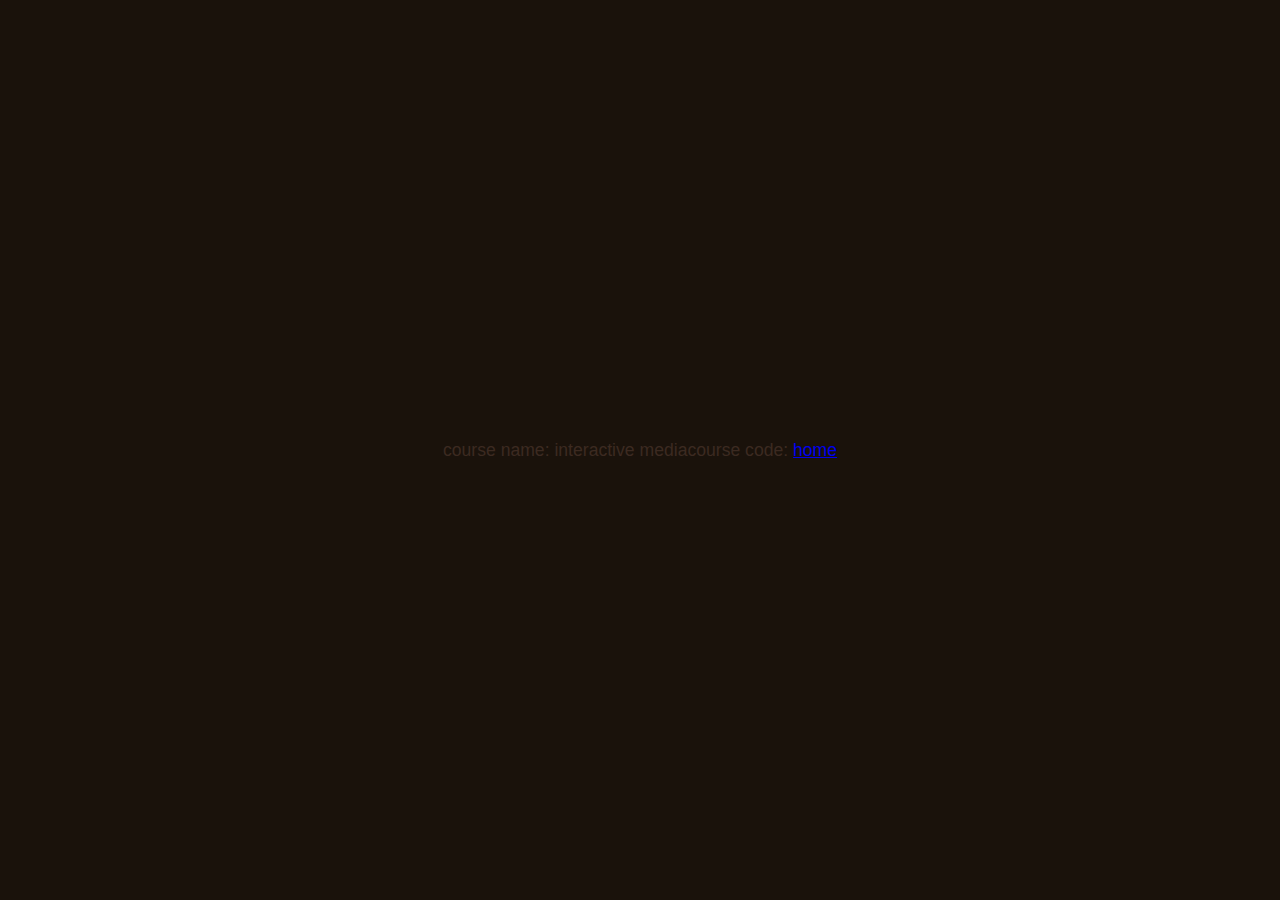
<file: Week4/index.html>
<!DOCTYPE html>
<html lang="en">
  <head>
    <meta charset="UTF-8" />
    <meta name="viewport" content="width=device-width, initial-scale=1.0" />
    <title>WEEK 4 LAYOUTS</title>
    <link rel="stylesheet" href="reset.css" />
    <link rel="stylesheet" href="style.css" />
  </head>
  <body>
    <p>course name: <span>interactive media</span></p>
    <p>course code: <a href="#">home</a></p>
  </body>
</html>
</file>
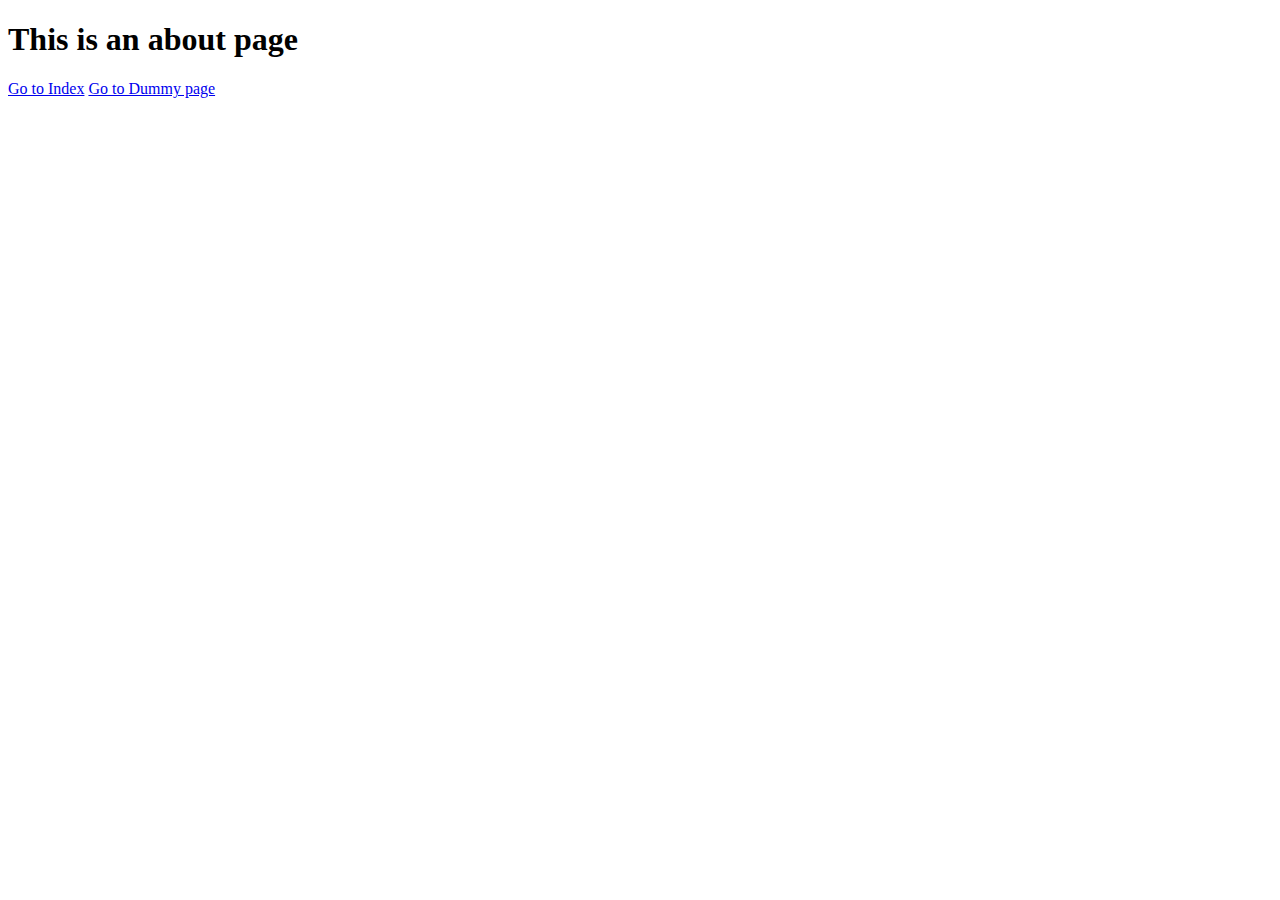
<file: Week2/about.html>
<!DOCTYPE html>
<html lang="en">
  <head>
    <meta charset="UTF-8" />
    <meta name="viewport" content="width=device-width, initial-scale=1.0" />
    <title>About Page</title>
  </head>
  <body>
    <h1>This is an about page</h1>
    <a href="index.html">Go to Index</a>
    <a href="DUMMY/dummy.html">Go to Dummy page</a>
  </body>
</html>
</file>
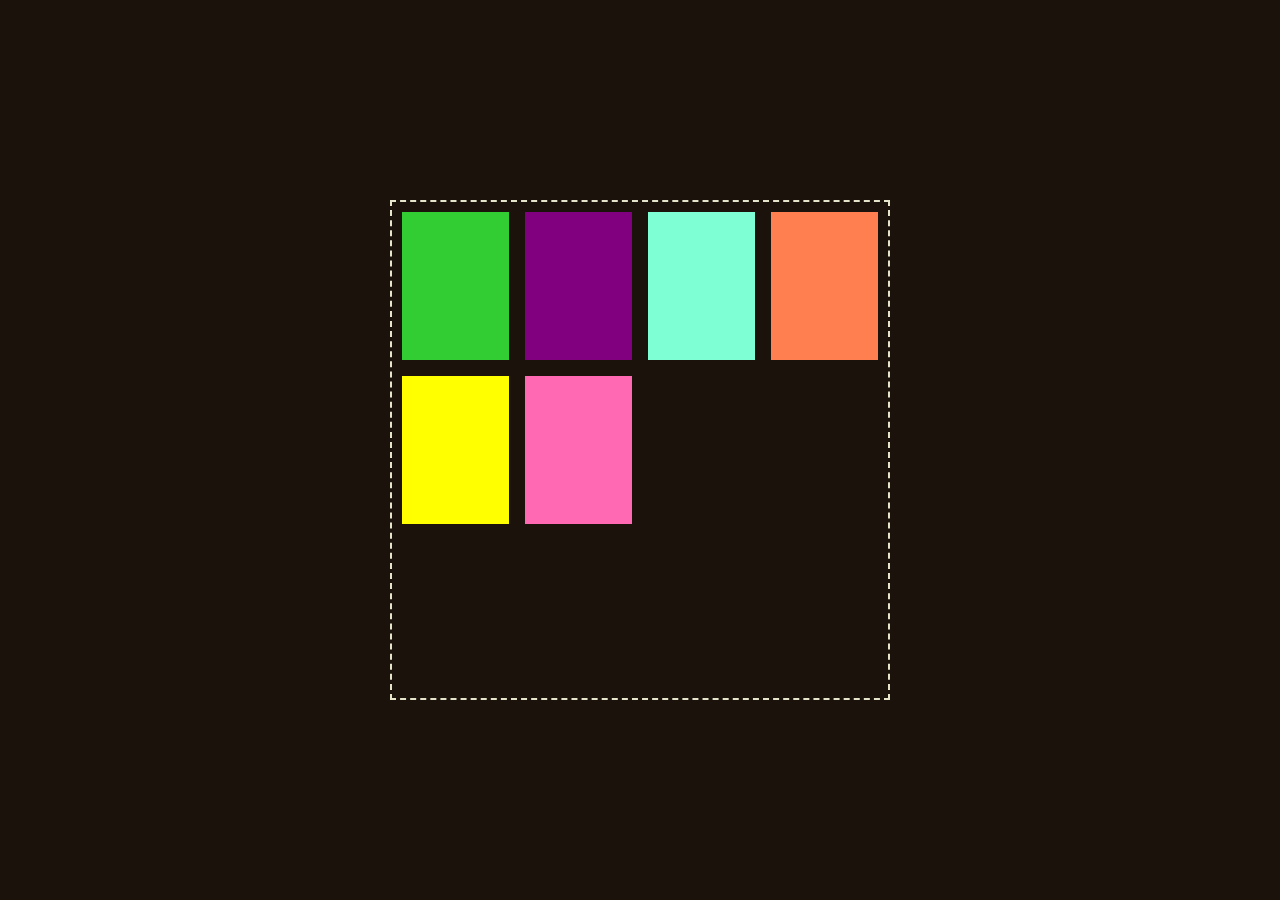
<file: Week4/boxgrid.html>
<!DOCTYPE html>
<html lang="en">
  <head>
    <meta charset="UTF-8" />
    <meta name="viewport" content="width=device-width, initial-scale=1.0" />
    <title>Document</title>
    <link rel="preconnect" href="https://fonts.googleapis.com" />
    <link rel="preconnect" href="https://fonts.gstatic.com" crossorigin />
    <link
      href="https://fonts.googleapis.com/css2?family=Luckiest+Guy&family=Space+Grotesk&display=swap"
      rel="stylesheet"
    />
    <link rel="stylesheet" href="reset.css" />
    <link rel="stylesheet" href="style.css" />
  </head>
  <body>
    <div id="grid-container">
      <div id="box1"></div>
      <div id="box2"></div>
      <div id="box3"></div>
      <div id="box4"></div>
      <div id="box5"></div>
      <div id="box6"></div>
      <div id="box7"></div>
    </div>
  </body>
</html>
</file>
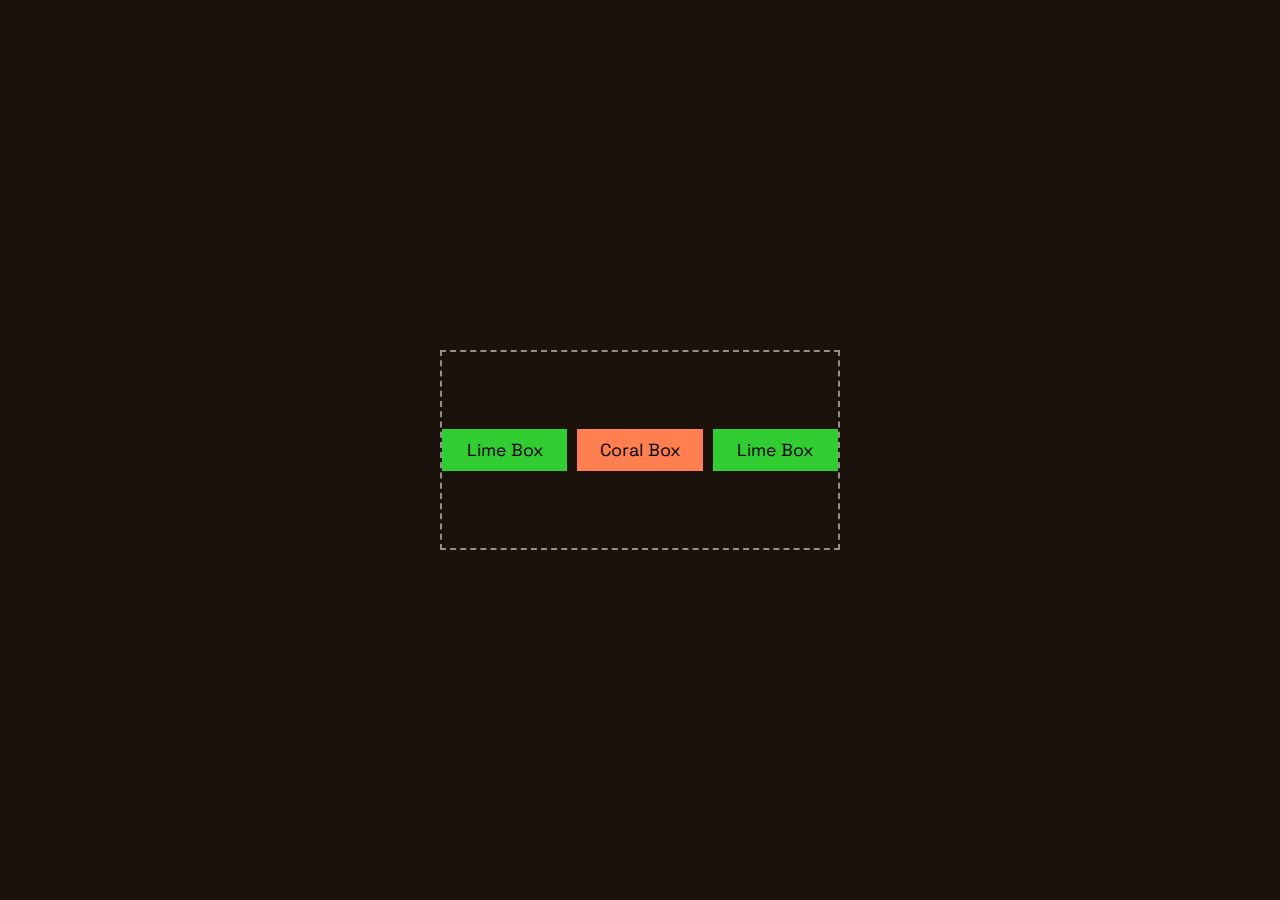
<file: Week4/flex.html>
<!DOCTYPE html>
<html lang="en">
<head>
    <meta charset="UTF-8">
    <meta name="viewport" content="width=device-width, initial-scale=1.0">
    <title>Flexbox example</title>
    <link rel="preconnect" href="https://fonts.googleapis.com" />
    <link rel="preconnect" href="https://fonts.gstatic.com" crossorigin />
    <link
      href="https://fonts.googleapis.com/css2?family=Luckiest+Guy&family=Space+Grotesk&display=swap"
      rel="stylesheet"
    />
    <link rel="stylesheet" href="reset.css" />
    <link rel="stylesheet" href="style1.css" />
</head>
<body>
    <div class="outer">
        <p class="limebox">Lime Box</p>
        <p class="coralbox">Coral Box</p>
        <p class="limebox">Lime Box</p>
    </div>
</body>
</html>
</file>
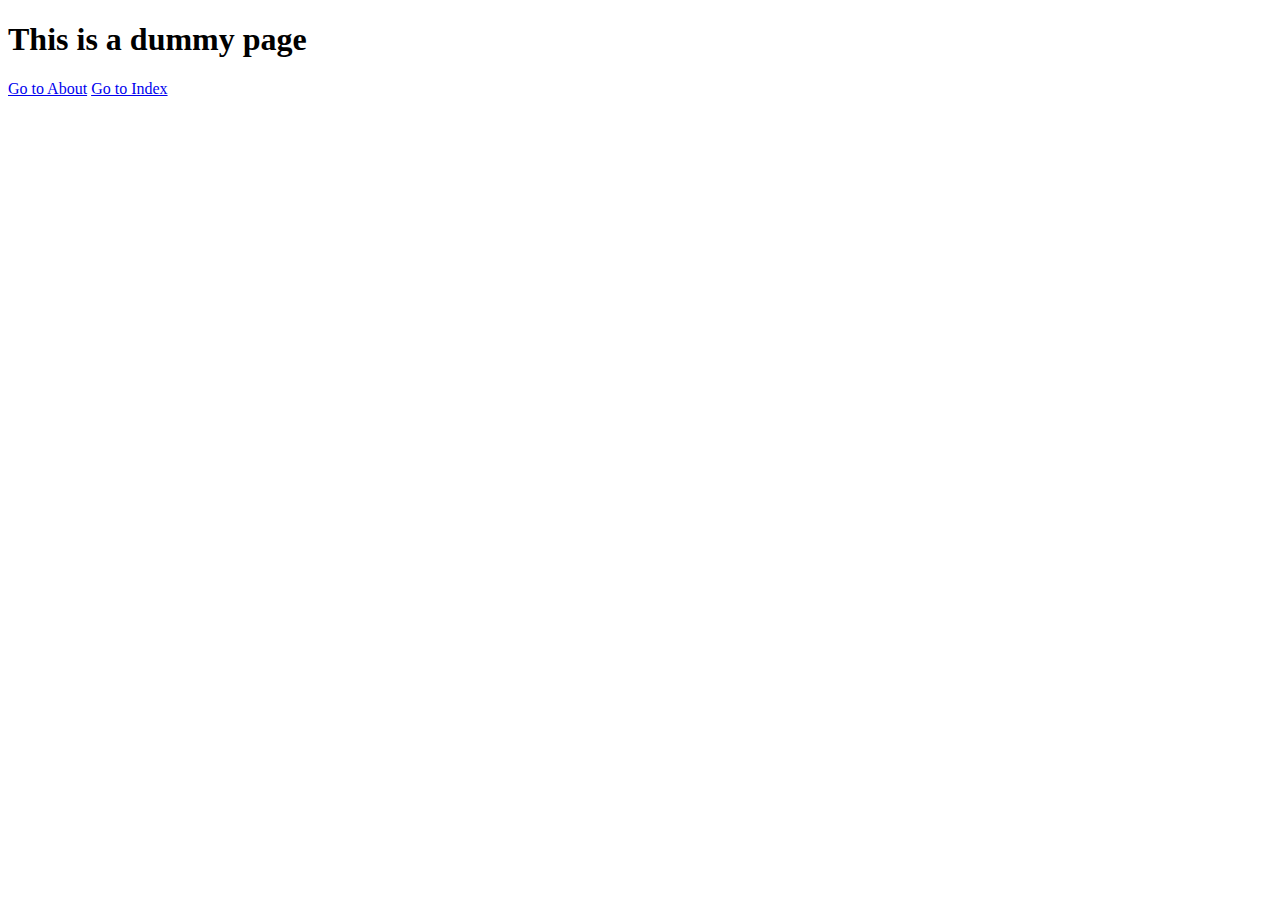
<file: Week2/DUMMY/dummy.html>
<!DOCTYPE html>
<html lang="en">
  <head>
    <meta charset="UTF-8" />
    <meta name="viewport" content="width=device-width, initial-scale=1.0" />
    <title>Dummy Page</title>
  </head>
  <body>
    <h1>This is a dummy page</h1>
    <a href="../about.html">Go to About</a>
    <a href="../index.html">Go to Index</a>
  </body>
</html>
</file>
<file: Week4/style.css>
/* https://colorhunt.co/palette/1a120b3c2a21d5cea3e5e5cb */

body {
    background-color: #1a120b;
    display: flex;
    text-align: center;
    margin: auto;
    max-width: 1000px;
    justify-content: center;
    align-items: center;
    font-family: "Space Grotesk", sans-serif;
    font-optical-sizing: auto;
    font-weight: 400;
    font-style: normal;
    /* color: #e5e5cb; */
    color: #3c2a21;
    font-size: 1.1rem;
  }
  
  #grid-container {
    border: 2px dashed #e5e5cb;
    margin: 50px 0;
    width: 500px;
    min-height: 500px;
    padding: 10px;
    display: grid;
    gap: 1rem;
    grid-template-columns: 1fr 1fr 1fr 1fr;
    grid-template-rows: 1fr 1fr 1fr;

    /* display: grid;
    gap: 1rem;
    grid-template-columns: 1fr 1fr 1fr 1fr;
    /* grid-template-rows: 1fr 1fr 1fr 1fr; */
    /* grid-template-rows: repeat(4, 1fr); */
  }
  
  #grid-container > * {
    width: 100%;
    height: 100%;
  }
  #box1 {
    background-color: limegreen;
  }
  #box2 {
    background-color: purple;
    /* grid-column: 2/4; */
  }
  #box3 {
    background-color: aquamarine;
  }
  #box4 {
    background-color: coral;
    /* grid-column: 1/3;
    grid-row: 2/5; */
  }
  #box5 {
    background-color: yellow;
  }
  #box6 {
    background-color: hotpink;
  }
</file>
<file: Week4/style1.css>
/* https://colorhunt.co/palette/1a120b3c2a21d5cea3e5e5cb */

body {
    background-color: #1a120b;
    display: flex;
    text-align: center;
    margin: auto;
    max-width: 1000px;
    justify-content: center;
    align-items: center;
    font-family: "Space Grotesk", sans-serif;
    font-optical-sizing: auto;
    font-weight: 400;
    font-style: normal;
    color: #000000;
    /* color: #3c2a21; */
    font-size: 1.1rem;
  }

  .outer {
    border: 2px dashed rgba(255, 254, 254, 0.533);
    width: 400px;
    height: 200px;
    display: flex;
    justify-content: space-between;
    align-items: center;
    gap: 10px;
    /* flex-direction: column; */
  }

  p {
    padding: 10px;
  }

  .limebox {
    background-color: limegreen;
    flex: 1;
  }

  .coralbox {
    background-color: coral;
    flex: 1;
  }
</file>
